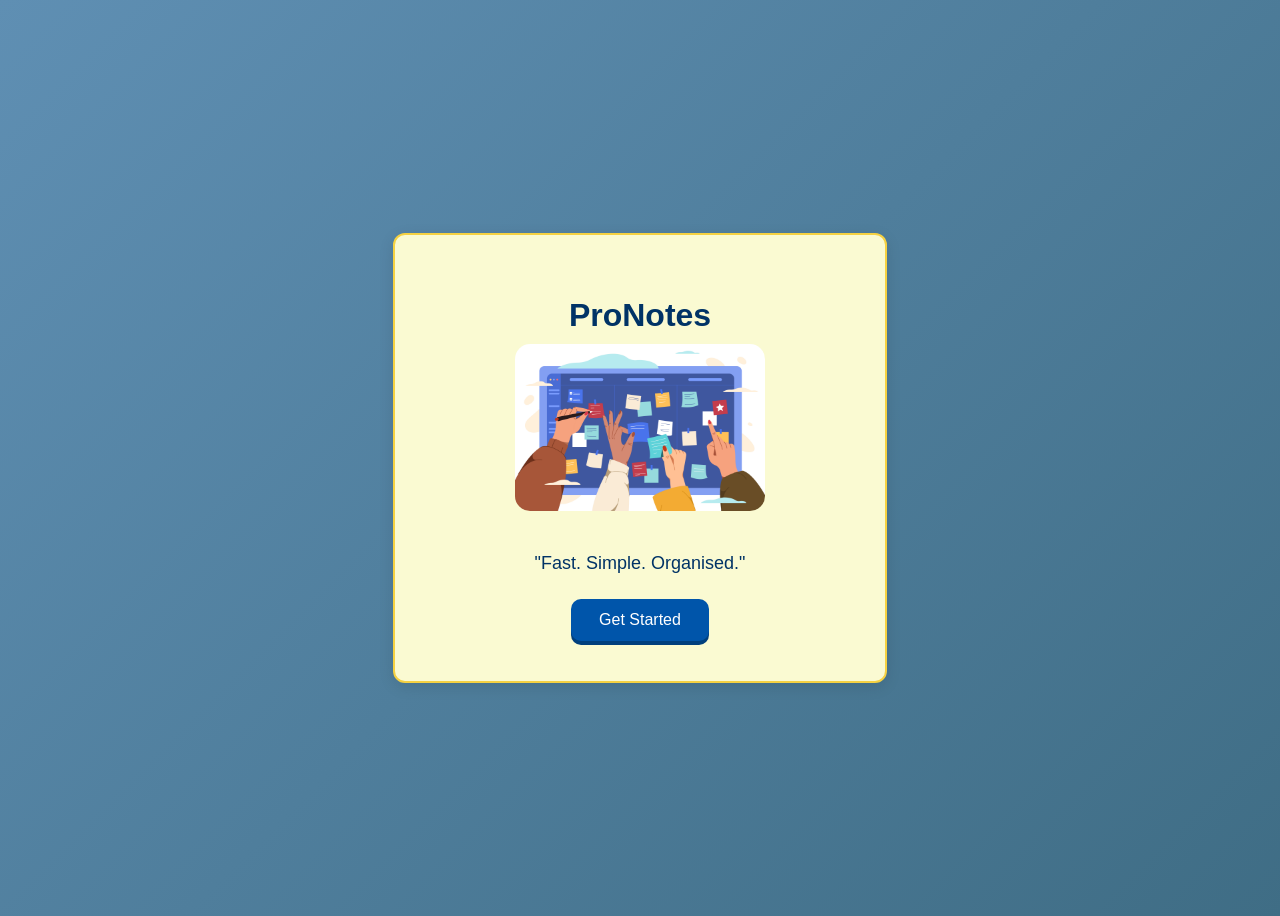
<file: index.html>
<!DOCTYPE html>
<html lang="en">

<head>
    <meta charset="UTF-8">
    <meta name="viewport" content="width=device-width, initial-scale=1.0">
    <title>Notes Board Home</title>
    <link rel="stylesheet" href="homestyle.css">
</head>

<body>

    <div class="landing-container">
        <div class="hero">
            <h1>ProNotes</h1>
        </div>

        <img src="images/MainLogo.jpg" class="home-image" alt="Main Logo">

        <p>"Fast. Simple. Organised."</p>

        <div class="button" onclick="window.location.href='notes.html'">
            Get Started
            </button>
        </div>
</body>

</html>
</file>
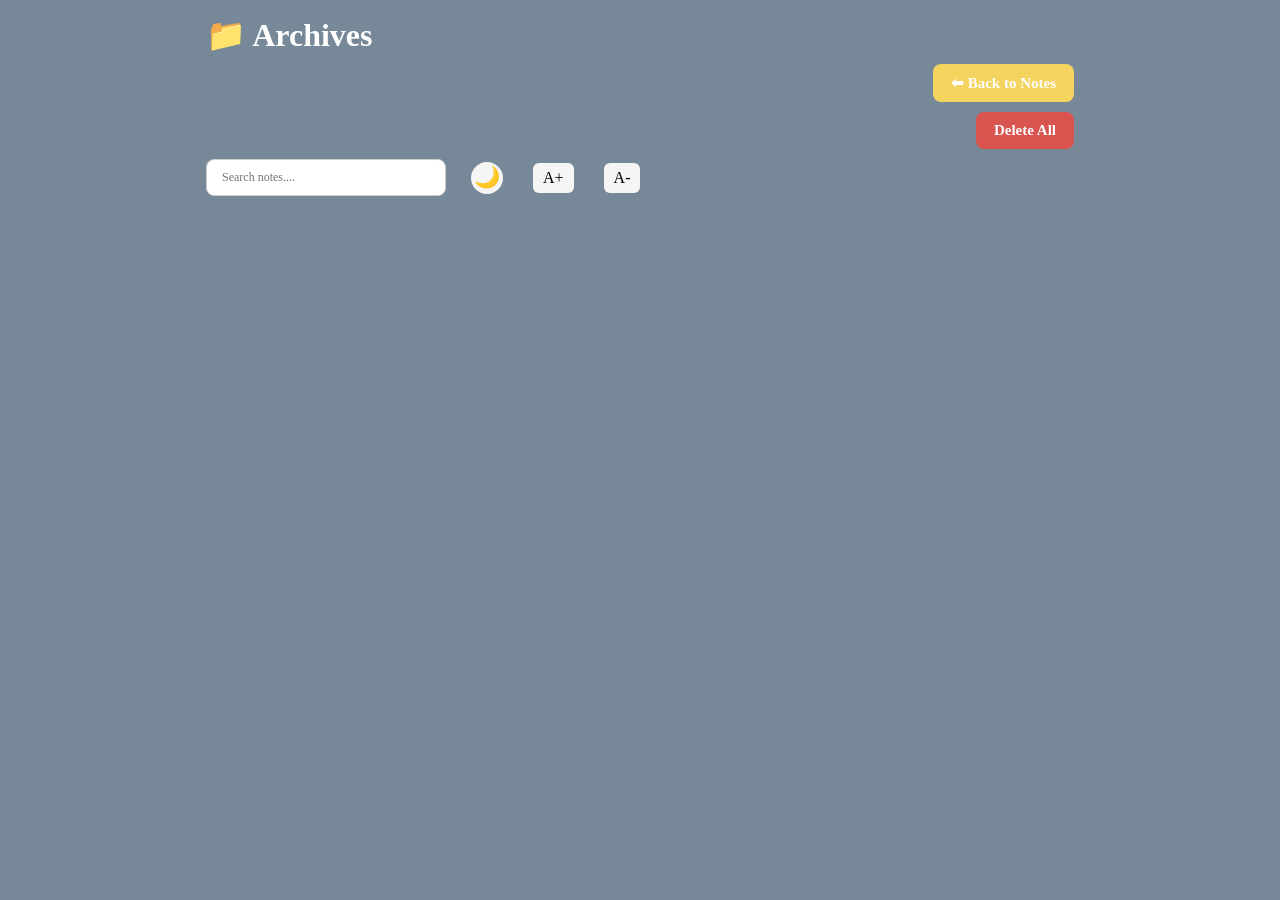
<file: archive.html>
<!DOCTYPE html>
<html lang="en">

<head>
    <meta charset="UTF-8">
    <meta name="viewport" content="width=device-width, initial-scale=1.0">
    <link rel="stylesheet" href="archive.css">
    <link rel="stylesheet" href="styles.css">

    <title>Archive</title>
</head>

<body>
    <div id="appContainer">
        <h1>📁 Archives</h1>

        <button class="archive-btn back-btn" onclick="window.location.href='notes.html'">
            ⬅ Back to Notes
        </button>

        <button id="deleteAllBtn" class="archive-btn delete-all-btn">
            Delete All
        </button>



        <div class="top-bar">
            <input type="text" id="searchBar" placeholder="Search notes....">
            <button id="bgToggle" class="bg-toggle">🌙</button>

            <button id="fontIncrease" class="font-btn">A+</button>
            <button id="fontDecrease" class="font-btn">A-</button>

        </div>

        <div id="archiveContainer"></div>

        <div id="deletePopup" class="popup-overlay hidden">
            <div class="popup-box">
                <p>Are you sure you want to delete all messages permanently?</p>
                <br>
                <p>Once deleted, these items will be permanently removed and cannot be recovered!</p>
                <div class="popup-buttons">
                    <button id="confirmDelete" class="popup-btn yes-btn">Yes</button>
                    <button id="cancelDelete" class="popup-btn no-btn">No</button>
                </div>
            </div>
        </div>
    </div>

    <script src="archive.js"></script>
</body>


</html>
</file>
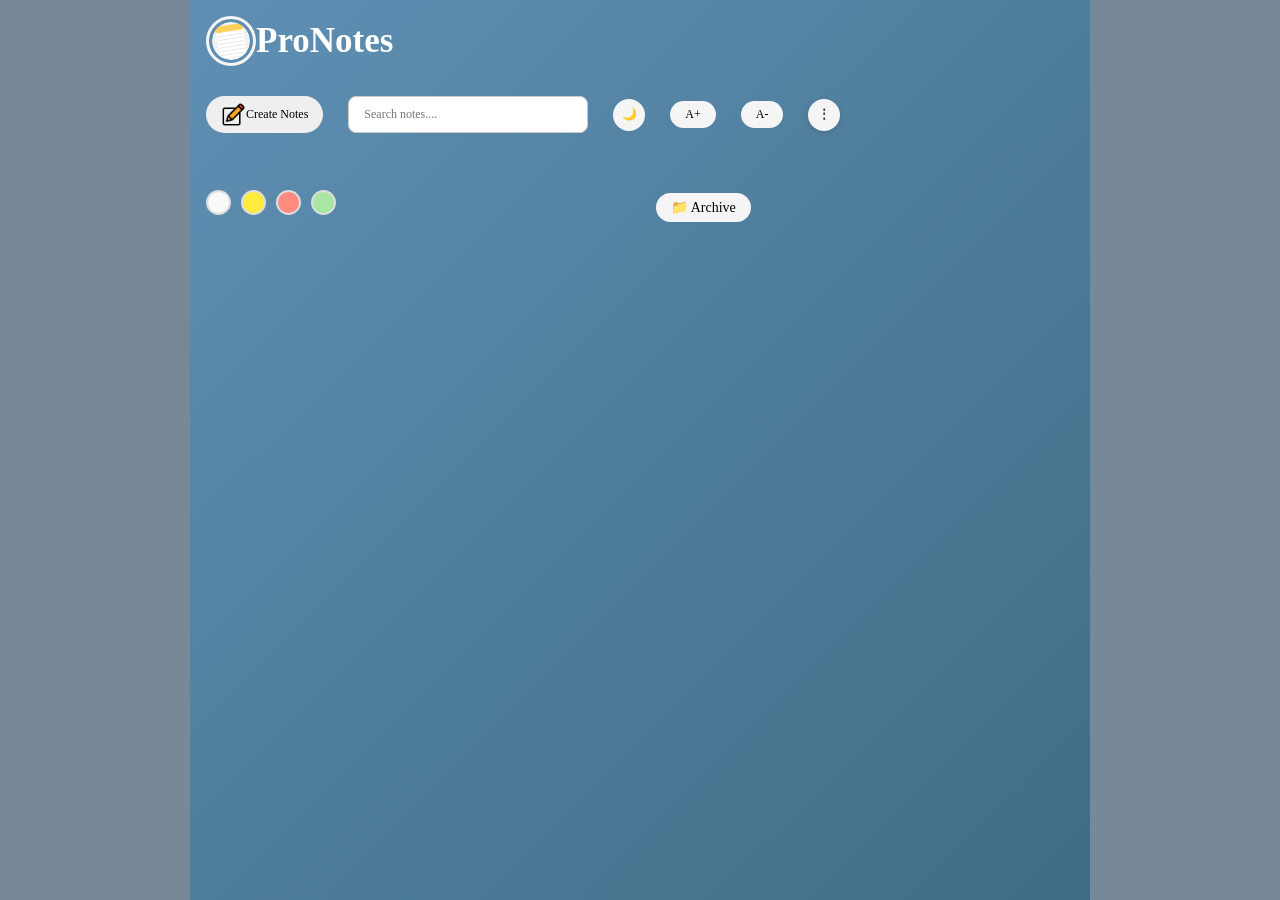
<file: notes.html>
<!DOCTYPE html>
<html lang="en">

<head>
    <meta charset="UTF-8">
    <meta name="viewport" content="width=device-width, initial-scale=1.0">
    <title>Notes Board</title>
    <link rel="stylesheet" href="styles.css">

</head>

<body>

    <div class="container">
        <h1><img src="images/notes.png">ProNotes</h1>


        <div class="top-bar">
            <button class="btn"><img src="images/edit.png">Create Notes</button>
            <input type="text" id="searchBar" placeholder="Search notes....">

            <button id="bgToggle" class="bg-toggle">🌙</button>
            <button id="fontIncrease" class="font-btn">A+</button>
            <button id="fontDecrease" class="font-btn">A-</button>
            <button id="templateBtn" class="kebab-btn">⋮</button>


            <div id="templateMenu" class="template-menu hidden">
                <div data-template="shopping">🛒 Shopping List</div>
                <div data-template="study">📚 Study Notes</div>
                <div data-template="work">💼 Work Tasks</div>
                <div data-template="journal">📝 Daily Journal</div>
                <div data-template="sports">🏃 Sports / Activities</div>
            </div>

        </div>

        <div class="color-archive-row">
            <div class="color-picker">
                <div class="color-option" data-color="#FAFAFA"></div>
                <div class="color-option" data-color="#ffeb3b"></div>
                <div class="color-option" data-color="#ff8a80"></div>
                <div class="color-option" data-color="#A8E6A3"></div>
            </div>

            <button id="openArchive" class="archive-btn">📁 Archive</button>

        </div>

        <div class="notes-container"></div>

        <script src="index.js"></script>

</body>

</html>
</file>
<file: homestyle.css>
body {
    min-height: 100vh;
    /* full phone height */
    display: flex;
    justify-content: center;
    /* center vertically */
    align-items: center;
    /* center horizontally */
    background: linear-gradient(135deg, #5f8fb3, #3f6d85);
    font-family: 'Segoe UI', sans-serif;
}

/* Main landing container */
.landing-container {
    width: 100%;
    max-width: 450px;
    /* fits large phones */
    background: lightgoldenrodyellow;
    border: 2px solid #f5d142;
    border-radius: 12px;

    padding: 40px 20px;
    text-align: center;
    color: #003366;

    box-shadow: 0 4px 15px rgba(0, 0, 0, 0.1);
    margin: 0;
    /* remove extra spacing */
}

/* Title */
.landing-container h1 {
    font-size: 32px;
    margin-bottom: 10px;
}

/* Subtitle */
.landing-container p {
    font-size: 18px;
    margin-bottom: 25px;
}

/* Button */
.landing-container button {
    padding: 12px 25px;
    font-size: 18px;
    border: none;
    border-radius: 8px;
    width: 60%;
    background: #b3d9ff;
    color: #003366;
    cursor: pointer;
}

.landing-container button:hover {
    background: #cce6ff;
    transform: scale(1.05);
}

/* Optional image */
.home-image {
    width: 100%;
    max-width: 250px;
    height: auto;
    border-radius: 15px;
    margin-bottom: 20px;
}


.home-image {
    width: 100%;
    max-width: 250px;
    /* keeps it from getting too big */
    height: auto;
    border-radius: 15px;
    margin-bottom: 20px;
}

@media (max-width: 480px) {
    .landing-container h1 {
        font-size: 26px;
    }

    .landing-container button {
        font-size: 16px;
        padding: 10px 20px;
    }
}


.hero h1 {
    .hero h1 {
        font-size: 36px;
        color: #003366;
    }

    .hero p {
        font-size: 18px;
        color: #555;
        margin-top: 10px;
    }
}

.button {
    display: inline-block;
    padding: 12px 28px;
    background: #0055aa;
    color: white;
    border-radius: 10px;
    cursor: pointer;
    transition: 0.15s ease;
    box-shadow: 0 4px 0 #003f7d;
}

.button:hover {
    transform: translateY(-2px);
    box-shadow: 0 6px 0 #003f7d;
}

.button:active {
    transform: translateY(2px);
    box-shadow: 0 2px 0 #003f7d;
}
</file>
<file: archive.css>
.input-box img,
.delete-icon,
.pin-btn,
.complete-btn,
.underline-btn {
    width: 20px;
    height: 20px;
    object-fit: contain;
}

body {
    min-height: 100vh;
}

#appContainer {
    width: 100%;
    max-width: 900px;
    margin: 0 auto;
    padding: 1rem;
    box-sizing: border-box;
    min-height: 100vh;
}

.top-bar {
    display: flex;
    align-items: center;
    gap: 25px;
    margin-bottom: 10px;
}

.top-bar #searchBar,
.top-bar .bg-toggle {
    margin-top: 0;
    margin-bottom: 0;
}

/* Make archived notes responsive */
#archiveContainer .input-box {
    width: 100%;
    max-width: 100%;
    box-sizing: border-box;
    word-wrap: break-word;
    overflow-wrap: break-word;
    white-space: pre-wrap;
    padding: 12px;
    border-radius: 10px;
    background: #fff;
    margin-bottom: 15px;
}

/* Prevent inner elements from stretching */
#archiveContainer .input-box * {
    max-width: 100%;
    word-break: break-word;
}

/* Override index page layout rules */
#archiveContainer .input-box {
    display: block !important;
    min-width: 0 !important;
    white-space: normal !important;
}


/* Match notes page behavior: only container background changes */
#appContainer.dark-background {
    background-color: #2f2f2f !important;
    background-image: none !important;
}

#appContainer h1 {
    color: #fff;
}

#archiveContainer {
    display: flex;
    flex-direction: column;
    gap: 14px;
}

.archive-note {
    display: flex;
    flex-direction: column;
    align-items: stretch;
    padding: 10px;
    border-radius: 12px;
    background: rgba(255, 255, 255, 0.06);
}

.archive-note .input-box {
    margin-bottom: 8px !important;
}

.archive-note .restore-btn {
    align-self: flex-end;
    margin-top: 0;
}

@media (max-width: 600px) {
    #appContainer {
        max-width: 100%;
        padding: 1rem;
    }
}

#appContainer.font-btn {
    padding: 6px 10px;
    margin-left: 5px;
    font-size: 1rem;
    border-radius: 6px;
    cursor: pointer;
}
</file>
<file: styles.css>
* {
    margin: 0;
    padding: 0;
    font-family: Georgia, 'Times New Roman', Times, serif;
    box-sizing: border-box;
}

body {
    background-color: lightslategray;
}

.container {
    width: 100%;
    min-height: 100vh;
    background: linear-gradient(135deg, #5f8fb3, #3f6d85);
    color: #fff;
    padding-top: 4%;
    padding-left: 10%;
    max-width: 900px;
    margin: 0 auto;
    padding: 1rem
}

img {
    width: 25px;
    height: 25px;
}

.container h1 {
    display: flex;
    align-items: center;
    font-size: 35px;
    font-weight: 600;
}

.container h1 img {

    width: 50px;
    height: 50px;
    border-radius: 60%;
    border: 3px solid whitesmoke;
    padding: 3px;

}



.container button {
    display: flex;
    align-items: center;
    background: linear-gradient();
    font-size: 12px;
    outline: 0;
    border: 0;
    border-radius: 50px;
    padding: 6px 15px;
    margin: 30px 0 20px;
    cursor: pointer;
}

.input-box {
    position: relative;
    width: 100%;
    max-width: 500px;
    min-height: 150px;
    background: #fff;
    color: #333;
    padding: 20px;
    margin: 20px 0;
    outline: none;
    border-radius: 4px;

}

.input-box img {
    position: absolute;
    width: 15px;
    height: 15px;
    bottom: 20px;
    right: 15px;
    cursor: pointer;
}

.pin-btn {
    position: absolute;
    bottom: 10px;
    right: 35px;
    /* keep spacing from the delete icon */
    cursor: pointer;
    user-select: none;
    width: 32px;
    height: 32px;
    display: flex;
    align-items: center;
    justify-content: center;
    font-size: 15px;
    line-height: 1;
    transition: transform 120ms ease-in-out, filter 120ms ease-in-out;
    background: transparent;
}

.complete-btn {
    position: absolute;
    bottom: 10px;
    right: 65px;
    /* sits left of pin icon */
    cursor: pointer;
    user-select: none;
    width: 32px;
    height: 32px;
    display: flex;
    align-items: center;
    justify-content: center;
    font-size: 15px;
    line-height: 1;
    border-radius: 999px;
    transition: transform 120ms ease-in-out, background-color 120ms ease-in-out;
}

.input-box.completed .complete-btn {
    background: #d4edda;
    transform: scale(1.05);
}

.input-box.pinned .pin-btn {
    background: lightblue;
    border-radius: 999px;
    box-shadow: 0 0 0 2px rgba(255, 215, 0, 0.55);
    transform: scale(1.05);
}

.input-box.completed {
    color: #6b7280;
    background: #f7f7f7;
    text-decoration: line-through;
}

.input-box.pinned {
    box-shadow: 0 0 0 2px rgba(255, 215, 0, 0.7);
}




#searchBar {
    width: 240px;
    padding: 10px 15px;
    font-size: 16px;
    border: 2px solid #ccc;
    border-radius: 8px;
    outline: none;
    transition: 0.3s;
}

.top-bar {
    display: flex;
    align-items: center;
    gap: 25px;
    margin-bottom: 10px;
}

@media (max-width: 600px) {
    .top-bar {
        flex-wrap: wrap;
        gap: 10px;
    }

    #searchBar {
        width: 100%;
    }
}

#searchBar {
    padding: 10px 15px;
    font-size: 12px;
    border-radius: 8px;
    border: 1px solid #ccc;
    margin-top: 10px;
}

.home-image {
    height: 20px;
    width: 20px;

}

#tagSelect {
    width: 127px;
    margin-top: 10px;
    padding: 8px 12px;
    font: 12px;
    border-radius: 8px;
    border: 1px solid #ccc;
    background-color: #f7f7f7;
    color: #333;
    cursor: pointer;
    outline: none;
    transition: 0.2s ease;
}

#tagSelect:hover {
    border-color: #888;
}


/* Base note style */
.note {
    padding: 15px;
    border-radius: 10px;
    margin-bottom: 15px;
    background: white;
    transition: background 0.2s ease;
}

/* Highlight colours */
.note-yellow {
    background: #fff7b3;
}

.note-blue {
    background: #cfe8ff;
}

.note-green {
    background: #d8f5d1;
}

.note-red {
    background: #ffd6d6;
}

.color-options {
    display: flex;
    gap: 8px;
    margin-top: 10px;
}

.dot {
    width: 18px;
    height: 18px;
    border-radius: 50%;
    cursor: pointer;
    border: 1px solid #999;
}

.yellow {
    background: #fff7b3;
}

.blue {
    background: #cfe8ff;
}

.green {
    background: #d8f5d1;
}

.red {
    background: #ffd6d6;
}

.color-picker {
    display: flex;
    gap: 10px;
    margin: 10px 0;
}

.color-option {
    width: 25px;
    height: 25px;
    border-radius: 50%;
    cursor: pointer;
    border: 2px solid #ddd;
    transition: transform 0.2s;
}

.color-option:hover {
    transform: scale(1.15);
}

.color-option.selected {
    border: 3px solid #000;
}

.delete-icon {
    width: 15px;
    height: 15px;
    cursor: pointer;
}

.underline-btn {
    position: absolute;
    bottom: 10px;
    right: 100px;
    /* sits left of complete-btn */
    cursor: pointer;
    user-select: none;
    width: 25px;
    height: 25px;
    display: flex;
    align-items: center;
    justify-content: center;
    font-size: 15px;
    line-height: 1;
    border-radius: 999px;
    transition: transform 120ms ease-in-out, background-color 120ms ease-in-out;
}

.underline-word {
    text-decoration: underline;
    font-weight: bold;
}

.note-fade-in {
    animation: fadeIn 0.35s ease-out forwards;
}

@keyframes fadeIn {
    from {
        opacity: 0;
        transform: translateY(10px);
    }

    to {
        opacity: 1;
        transform: translateY(0);
    }
}

/* Dropdown container */
.template-menu {
    position: absolute;
    top: 45px;
    /* adjust based on your button */
    right: 0;
    width: 220px;
    background: #ffffff;
    border-radius: 14px;
    padding: 8px 0;
    box-shadow: 0 12px 28px rgba(0, 0, 0, 0.18);
    border: 1px solid rgba(0, 0, 0, 0.08);
    display: none;
    opacity: 0;
    transform: translateY(-8px);
    transition: opacity 0.25s ease, transform 0.25s ease;
    z-index: 999;
}

/* When menu is visible */
.template-menu.show {
    display: block;
    opacity: 1;
    transform: translateY(0);
}

/* Each item */
.template-menu div {
    padding: 12px 18px;
    margin: 2px 6px;
    border-radius: 10px;
    cursor: pointer;
    font-size: 15px;
    font-weight: 500;
    display: flex;
    align-items: center;
    gap: 12px;
    color: #333;
    transition: background 0.2s ease, transform 0.15s ease;
}

/* Hover effect */
.template-menu div:hover {
    background: rgba(245, 209, 66, 0.25);
    /* soft yellow tint */
    transform: translateX(4px);
}

.kebab-btn {
    width: 32px;
    height: 32px;
    border-radius: 50%;
    border: none;
    background: #f5f5f5;
    cursor: pointer;
    font-size: 30px;
    font-weight: bold;
    color: #444;
    display: flex;
    align-items: center;
    justify-content: center;
    transition: background 0.2s ease, transform 0.15s ease;
    box-shadow: 0 2px 6px rgba(0, 0, 0, 0.15);
}

.bg-toggle {
    width: 32px;
    height: 32px;
    border-radius: 50%;
    border: none;
    background: #f5f5f5;
    cursor: pointer;
    font-size: 21px;
    display: flex;
    align-items: center;
    justify-content: center;
    transition: background 0.2s ease, transform 0.2s ease;
}

.bg-toggle:hover {
    background: #e8e8e8;
    transform: scale(1.1);
}

.container.dark-background {
    background-color: #2f2f2f !important;
    background-image: none !important;
}

.container {
    width: 100%;
    max-width: 900px;
    margin: 0 auto;
    padding: 1rem;
}

@media (max-width: 600px) {
    .container {
        padding: 1rem !important;
        max-width: 100% !important;
    }
}

.reminder-btn {
    position: absolute;
    bottom: 10px;
    right: 130px;
    cursor: pointer;
    font-size: 18px;
}

.archive-btn {
    margin-top: 10px;
    margin-bottom: 10px;
    margin-left: auto;
    /* pushes it to the right */
    display: block;
    padding: 4px 6px;
    border-radius: 50px;
    background: #f5f5f5;
    border: none;
    cursor: pointer;
    font-size: 12px;
    transition: background 0.2s ease;
}

.archive-btn:hover {
    background: #e8e8e8;
}

.color-archive-row {
    display: flex;
    align-items: center;
    justify-content: flex-start;
    gap: 320px;
    /* adjust this number to move Archive left or right */
    margin-top: 10px;
    margin-bottom: 10px;
}

@media (max-width: 600px) {
    .color-archive-row {
        display: flex;
        justify-content: space-between;
        /* keep icons left, archive right */
        align-items: center;
        gap: 10px;
        /* small gap so it fits */
        width: 100%;
        /* force it to stay inside the board */
        box-sizing: border-box;
    }
}

.restore-btn {
    margin-top: 10px;
    padding: 6px 12px;
    background: #4caf50;
    color: white;
    border: none;
    border-radius: 6px;
    cursor: pointer;
}

.restore-btn:hover {
    background: #43a047;
}

.archive-buttons {
    display: flex;
    gap: 12px;
    margin-bottom: 20px;
}

/* Shared style for both buttons */
.archive-btn {
    padding: 10px 18px;
    border: none;
    border-radius: 8px;
    font-size: 15px;
    cursor: pointer;
    font-weight: 600;
    transition: 0.2s ease;
    color: white;
}

/* Back to Notes */
.back-btn {
    background: #f4d35e;
}

.back-btn:hover {
    background: #f4d35e;
}

/* Delete All */
.delete-all-btn {
    background: #d9534f;
}

.delete-all-btn:hover {
    background: #c9302c;
}

/* Popup background */
.popup-overlay {
    position: fixed;
    top: 0;
    left: 0;
    width: 100%;
    height: 100%;
    background: rgba(0, 0, 0, 0.5);
    display: flex;
    justify-content: center;
    align-items: center;
    z-index: 999;
}

/* Hide by default */
.hidden {
    display: none;
}

/* Popup box */
.popup-box {
    background: white;
    padding: 20px 25px;
    border-radius: 10px;
    width: 300px;
    text-align: center;
    box-shadow: 0 4px 12px rgba(0, 0, 0, 0.2);
}

/* Buttons container */
.popup-buttons {
    display: flex;
    justify-content: center;
    gap: 15px;
    margin-top: 15px;
}

/* Shared button style */
.popup-btn {
    padding: 8px 16px;
    border: none;
    border-radius: 6px;
    cursor: pointer;
    font-weight: 600;
    transition: 0.2s ease;
}

/* Yes button */
.yes-btn {
    background: #d9534f;
    color: white;
}

.yes-btn:hover {
    background: #c9302c;
}

/* No button */
.no-btn {
    background: #4a90e2;
    color: white;
}

.no-btn:hover {
    background: #3b7ac0;
}

#openArchive {
    font-weight: 400;
    color: black;
    font-size: 14px;
}

.font-btn {
    display: flex;
    align-items: center;
    justify-content: center;
    border: 0;
    outline: 0;
    background: #f5f5f5;
    padding: 6px 10px;
    margin-left: 5px;
    font-size: 1rem;
    border-radius: 6px;
    cursor: pointer;
}

.notes-container {
    display: flex;
    flex-direction: column;
    gap: 12px;
    align-items: flex-start;
}

.input-box {
    width: 100%;
    max-width: 500px;
    margin: 0;
    padding: 10px;
}
</file>
